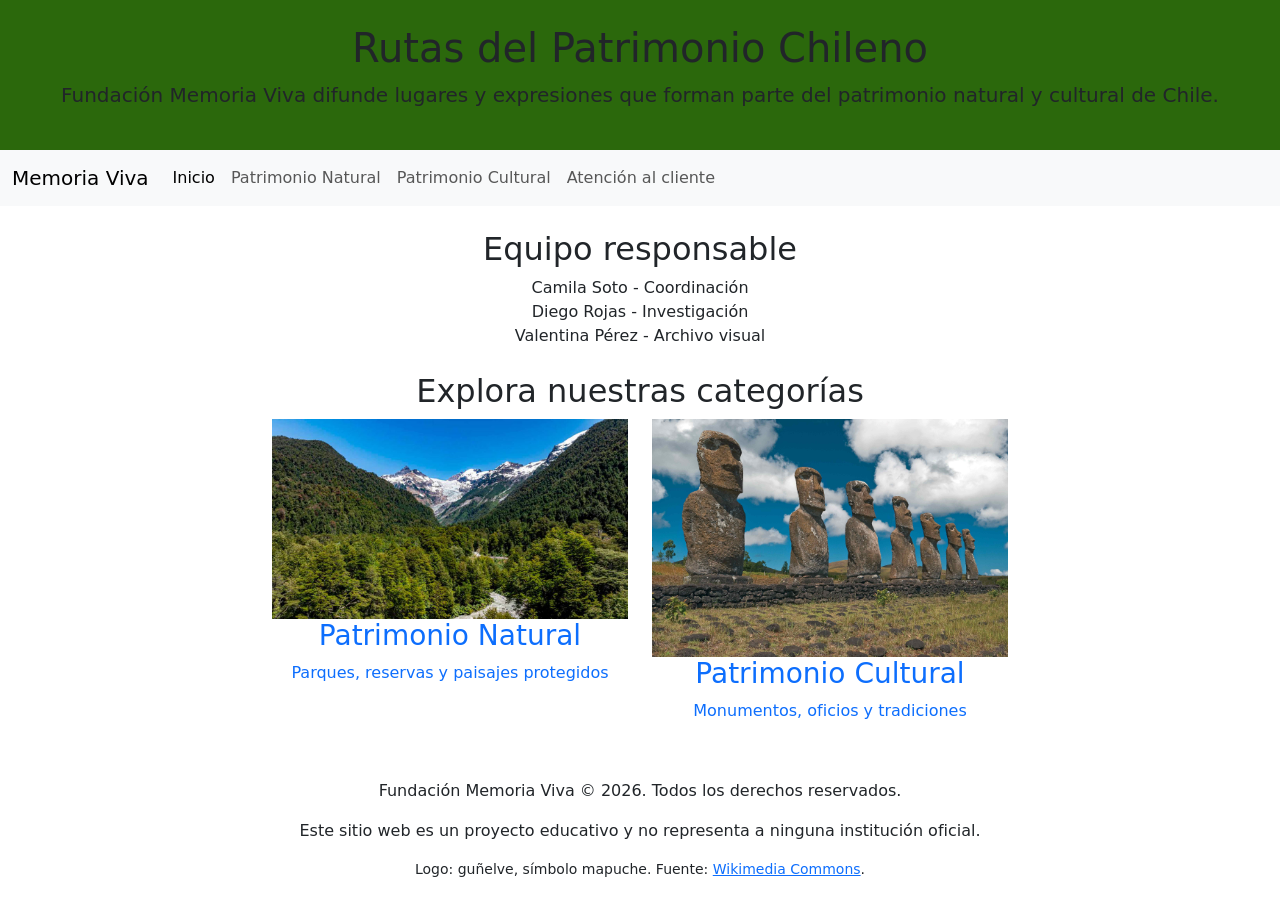
<file: index.html>
<!DOCTYPE html>
<html lang="es">

<head>
    <meta charset="UTF-8">
    <meta name="viewport" content="width=device-width, initial-scale=1.0">
    <title>Rutas del Patrimonio Chileno</title>
    <link rel="stylesheet" href="css/style.css">
    <link rel="icon" type="image/png" href="img/favicon.png">
    <link href="https://cdn.jsdelivr.net/npm/bootstrap@5.3.8/dist/css/bootstrap.min.css" rel="stylesheet" integrity="sha384-sRIl4kxILFvY47J16cr9ZwB07vP4J8+LH7qKQnuqkuIAvNWLzeN8tE5YBujZqJLB" crossorigin="anonymous">
</head>

<body>
    <!-- Header: Título principal y descripción de la fundación -->
    <header class="text-center py-4">
        <h1>Rutas del Patrimonio Chileno</h1>
        <p class="lead">Fundación Memoria Viva difunde lugares y expresiones que forman parte del patrimonio natural y cultural de Chile.</p>
    </header>

    <!-- Nav: etiqueta que muestra el menú de navegación -->
    <nav class="navbar navbar-expand-lg bg-body-tertiary">
        <div class="container-fluid">
            <a class="navbar-brand" href="index.html">Memoria Viva</a>
            <div class="collapse navbar-collapse show">
                <ul class="navbar-nav me-auto mb-2 mb-lg-0">
                    <li class="nav-item"><a class="nav-link active" aria-current="page" href="index.html">Inicio</a></li>
                    <li class="nav-item"><a class="nav-link" href="natural.html">Patrimonio Natural</a></li>
                    <li class="nav-item"><a class="nav-link" href="cultural.html">Patrimonio Cultural</a></li>
                    <li class="nav-item"><a class="nav-link" href="contacto.html">Atención al cliente</a></li>
                </ul>
            </div>
        </div>
    </nav>

    <!-- Section: equipo responsable -->
    <section class="container text-center my-4">
        <h2>Equipo responsable</h2>
        <ul class="list-unstyled">
            <li>Camila Soto - Coordinación</li>
            <li>Diego Rojas - Investigación</li>
            <li>Valentina Pérez - Archivo visual</li>
        </ul>
    </section>

    <!-- Section: acceso a las 2 categorías de patrimonio -->
    <section class="container text-center my-4">
        <h2>Explora nuestras categorías</h2>
        <div class="row justify-content-center">
            <div class="col-6 col-md-4">
                <a href="natural.html" class="text-decoration-none">
                    <img src="img/patrimonio-natural-thumb.jpg" class="img-fluid" alt="Miniatura Patrimonio Natural">
                    <h3>Patrimonio Natural</h3>
                    <p>Parques, reservas y paisajes protegidos</p>
                </a>
            </div>
            <div class="col-6 col-md-4">
                <a href="cultural.html" class="text-decoration-none">
                    <img src="img/patrimonio-cultural-thumb.jpg" class="img-fluid" alt="Miniatura Patrimonio Cultural">
                    <h3>Patrimonio Cultural</h3>
                    <p>Monumentos, oficios y tradiciones</p>
                </a>
            </div>
        </div>
    </section>

    <!-- Footer: etiqueta que muestra el pie de página -->
    <footer class="text-center py-3">
        <p>Fundación Memoria Viva &copy; 2026. Todos los derechos reservados.</p>
        <p>Este sitio web es un proyecto educativo y no representa a ninguna institución oficial.</p>
        <p class="small">Logo: guñelve, símbolo mapuche. Fuente: <a href="https://es.wikipedia.org/wiki/Archivo:Guñelve.svg">Wikimedia Commons</a>.</p>
    </footer>

    <script src="https://cdn.jsdelivr.net/npm/bootstrap@5.3.8/dist/js/bootstrap.bundle.min.js" integrity="sha384-FKyoEForCGlyvwx9Hj09JcYn3nv7wiPVlz7YYwJrWVcXK/BmnVDxM+D2scQbITxI" crossorigin="anonymous"></script>
</body>
</html>
</file>
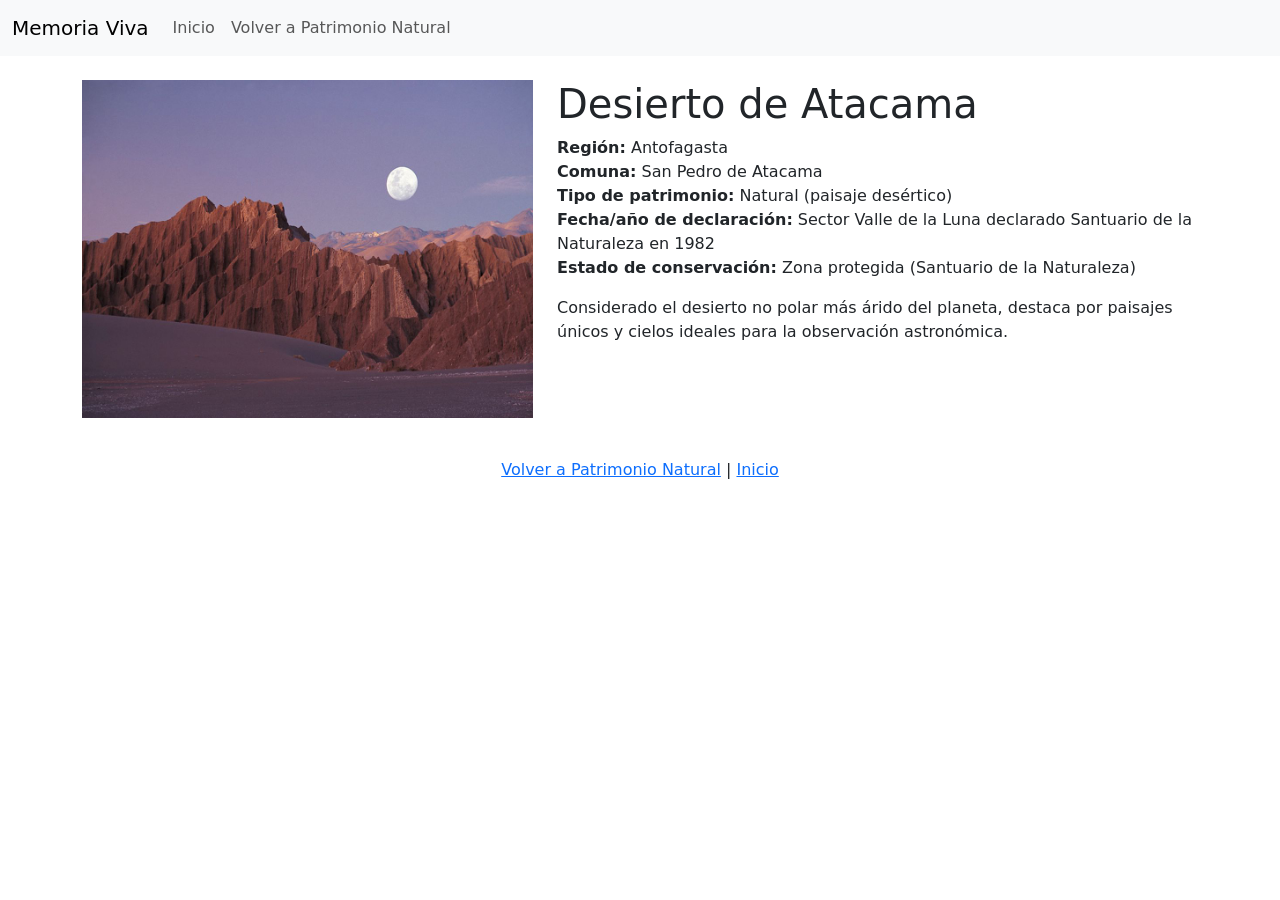
<file: atacama.html>
<!DOCTYPE html>
<html lang="es">

<head>
    <meta charset="UTF-8">
    <meta name="viewport" content="width=device-width, initial-scale=1.0">
    <title>Desierto de Atacama - Ficha de patrimonio</title>
    <link rel="icon" type="image/svg+xml" href="img/favicon.png">
    <link href="https://cdn.jsdelivr.net/npm/bootstrap@5.3.8/dist/css/bootstrap.min.css" rel="stylesheet" integrity="sha384-sRIl4kxILFvY47J16cr9ZwB07vP4J8+LH7qKQnuqkuIAvNWLzeN8tE5YBujZqJLB" crossorigin="anonymous">
</head>

<body>
    <nav class="navbar navbar-expand-lg bg-body-tertiary">
        <div class="container-fluid">
            <a class="navbar-brand" href="index.html">Memoria Viva</a>
            <div class="collapse navbar-collapse show">
                <ul class="navbar-nav me-auto mb-2 mb-lg-0">
                    <li class="nav-item"><a class="nav-link" href="index.html">Inicio</a></li>
                    <li class="nav-item"><a class="nav-link" href="natural.html">Volver a Patrimonio Natural</a></li>
                </ul>
            </div>
        </div>
    </nav>

    <section class="container my-4">
        <article class="row">
            <div class="col-md-5">
                <img src="img/atacama.jpg" class="img-fluid" alt="Desierto de Atacama">
            </div>
            <div class="col-md-7">
                <h1>Desierto de Atacama</h1>
                <ul class="list-unstyled">
                    <li><strong>Región:</strong> Antofagasta</li>
                    <li><strong>Comuna:</strong> San Pedro de Atacama</li>
                    <li><strong>Tipo de patrimonio:</strong> Natural (paisaje desértico)</li>
                    <li><strong>Fecha/año de declaración:</strong> Sector Valle de la Luna declarado Santuario de la Naturaleza en 1982</li>
                    <li><strong>Estado de conservación:</strong> Zona protegida (Santuario de la Naturaleza)</li>
                </ul>
                <p>Considerado el desierto no polar más árido del planeta, destaca por paisajes únicos y cielos ideales para la observación astronómica.</p>
            </div>
        </article>
    </section>

    <footer class="text-center py-3">
        <p><a href="natural.html">Volver a Patrimonio Natural</a> | <a href="index.html">Inicio</a></p>
    </footer>

    <script src="https://cdn.jsdelivr.net/npm/bootstrap@5.3.8/dist/js/bootstrap.bundle.min.js" integrity="sha384-FKyoEForCGlyvwx9Hj09JcYn3nv7wiPVlz7YYwJrWVcXK/BmnVDxM+D2scQbITxI" crossorigin="anonymous"></script>
</body>
</html>
</file>
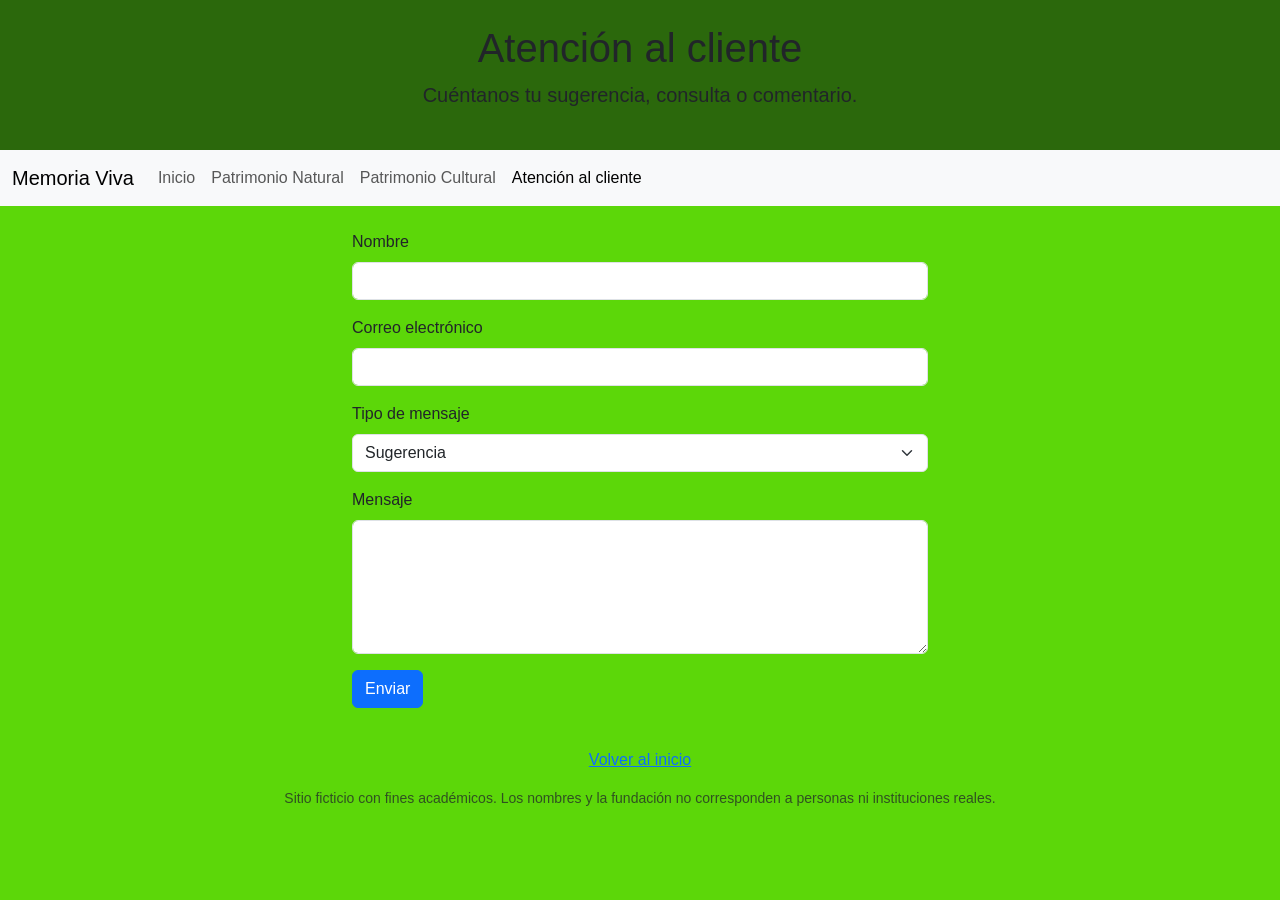
<file: contacto.html>
<!DOCTYPE html>
<html lang="es">

<head>
    <meta charset="UTF-8">
    <meta name="viewport" content="width=device-width, initial-scale=1.0">
    <title>Atención al cliente - Rutas del Patrimonio Chileno</title>
    <link rel="icon" type="image/png" href="img/favicon.png">
    <link href="https://cdn.jsdelivr.net/npm/bootstrap@5.3.8/dist/css/bootstrap.min.css" rel="stylesheet" integrity="sha384-sRIl4kxILFvY47J16cr9ZwB07vP4J8+LH7qKQnuqkuIAvNWLzeN8tE5YBujZqJLB" crossorigin="anonymous">
    <link rel="stylesheet" href="css/style.css">
</head>

<body>
    <header class="text-center py-4">
        <h1>Atención al cliente</h1>
        <p class="lead">Cuéntanos tu sugerencia, consulta o comentario.</p>
    </header>

    <nav class="navbar navbar-expand-lg bg-body-tertiary">
        <div class="container-fluid">
            <a class="navbar-brand" href="index.html">Memoria Viva</a>
            <div class="collapse navbar-collapse show">
                <ul class="navbar-nav me-auto mb-2 mb-lg-0">
                    <li class="nav-item"><a class="nav-link" href="index.html">Inicio</a></li>
                    <li class="nav-item"><a class="nav-link" href="natural.html">Patrimonio Natural</a></li>
                    <li class="nav-item"><a class="nav-link" href="cultural.html">Patrimonio Cultural</a></li>
                    <li class="nav-item"><a class="nav-link active" aria-current="page" href="contacto.html">Atención al cliente</a></li>
                </ul>
            </div>
        </div>
    </nav>

    <!-- Sección: formulario. Al enviarlo, se guarda en localStorage y lleva a gracias.html -->
    <section class="container my-4" style="max-width: 600px;">
        <form id="formulario" action="gracias.html" method="get">
            <div class="mb-3">
                <label for="nombre" class="form-label">Nombre</label>
                <input type="text" class="form-control" id="nombre" name="nombre" required>
            </div>

            <div class="mb-3">
                <label for="correo" class="form-label">Correo electrónico</label>
                <input type="email" class="form-control" id="correo" name="correo" required
                pattern="[^@\s]+@[^@\s]+\.[A-Za-z]{2,}"
                title="Ingresa un correo completo, por ejemplo: nombre@gmail.com">
            </div>

            <div class="mb-3">
                <label for="tipo" class="form-label">Tipo de mensaje</label>
                <select class="form-select" id="tipo" name="tipo">
                    <option value="sugerencia">Sugerencia</option>
                    <option value="consulta">Consulta</option>
                    <option value="reclamo">Reclamo</option>
                    <option value="felicitacion">Felicitación</option>
                </select>
            </div>

            <div class="mb-3">
                <label for="mensaje" class="form-label">Mensaje</label>
                <textarea class="form-control" id="mensaje" name="mensaje" rows="5" required></textarea>
            </div>

            <button type="submit" class="btn btn-primary">Enviar</button>
        </form>
    </section>

    <footer class="text-center py-3">
        <p><a href="index.html">Volver al inicio</a></p>
        <p class="text-muted small">Sitio ficticio con fines académicos. Los nombres y la fundación no corresponden a personas ni instituciones reales.</p>
    </footer>

    <script src="https://cdn.jsdelivr.net/npm/bootstrap@5.3.8/dist/js/bootstrap.bundle.min.js" integrity="sha384-FKyoEForCGlyvwx9Hj09JcYn3nv7wiPVlz7YYwJrWVcXK/BmnVDxM+D2scQbITxI" crossorigin="anonymous"></script>
    <script src="js/datos.js"></script>
    <script src="js/negocio.js"></script>
    <script src="js/vista.js"></script>
    <script src="js/contacto.js"></script>
    </body>
    </html>
</file>
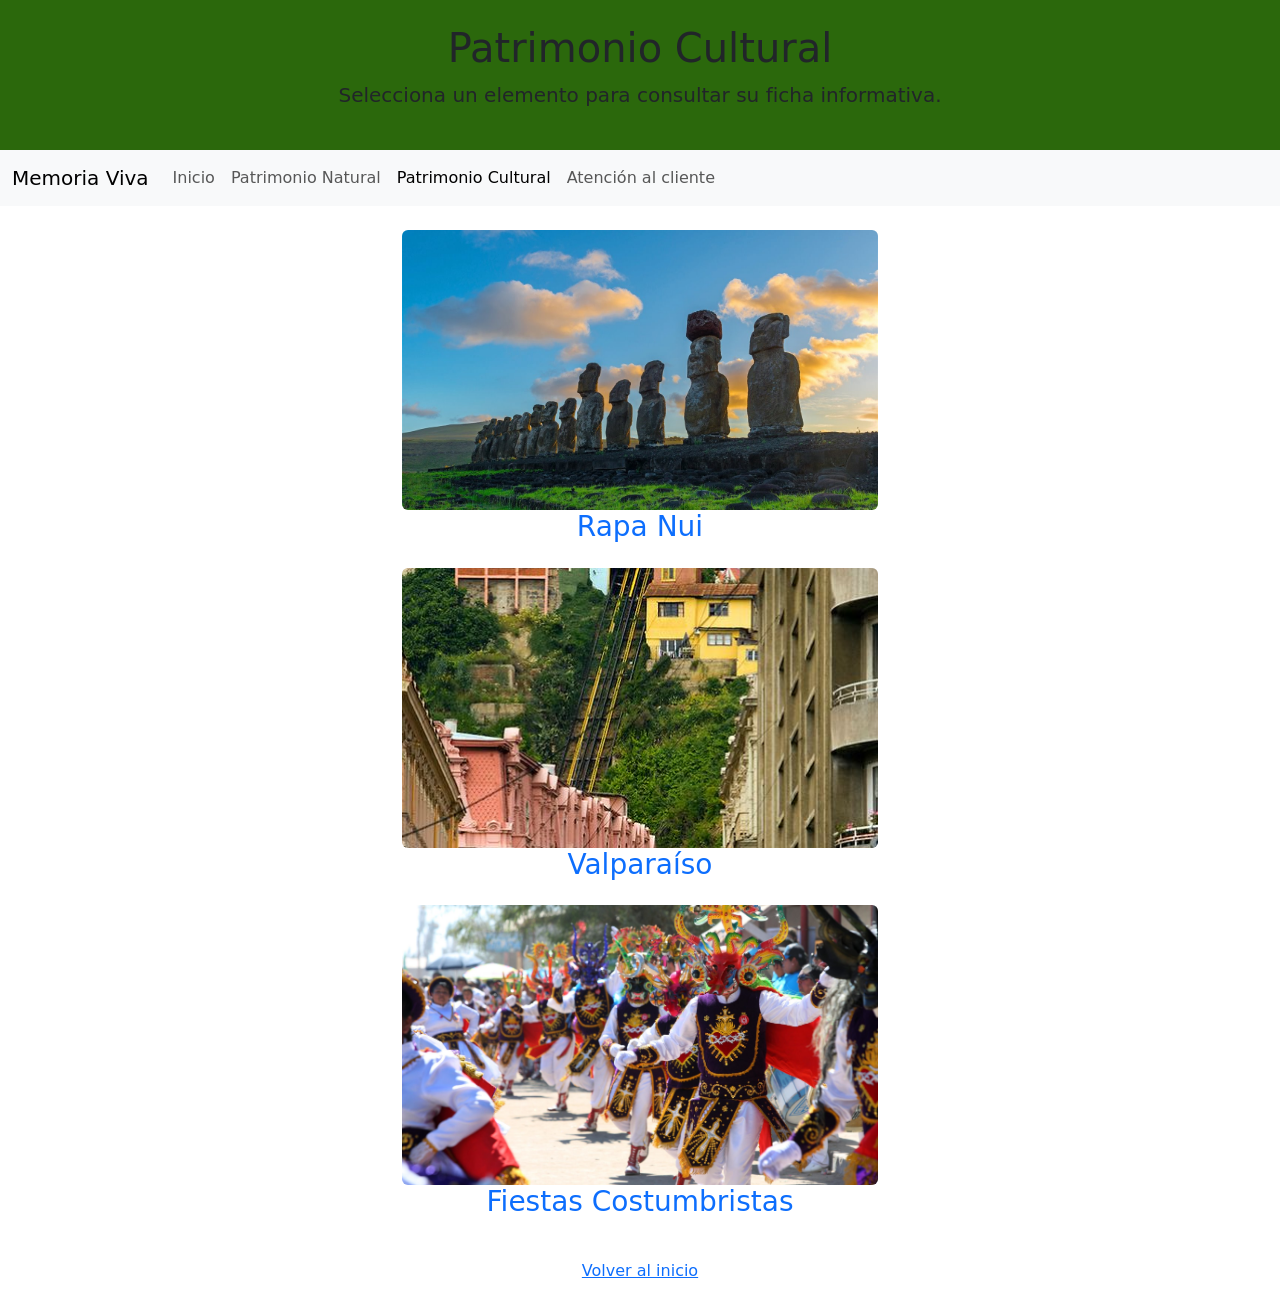
<file: cultural.html>
<!DOCTYPE html>
<html lang="es">

<head>
    <meta charset="UTF-8">
    <meta name="viewport" content="width=device-width, initial-scale=1.0">
    <title>Patrimonio Cultural - Rutas del Patrimonio Chileno</title>
    <link rel="stylesheet" href="css/style.css">
    <link rel="icon" type="image/svg+xml" href="img/favicon.png">
    <link href="https://cdn.jsdelivr.net/npm/bootstrap@5.3.8/dist/css/bootstrap.min.css" rel="stylesheet" integrity="sha384-sRIl4kxILFvY47J16cr9ZwB07vP4J8+LH7qKQnuqkuIAvNWLzeN8tE5YBujZqJLB" crossorigin="anonymous">
</head>

<body>
    <header class="text-center py-4">
        <h1>Patrimonio Cultural</h1>
        <p class="lead">Selecciona un elemento para consultar su ficha informativa.</p>
    </header>

    <nav class="navbar navbar-expand-lg bg-body-tertiary">
        <div class="container-fluid">
            <a class="navbar-brand" href="index.html">Memoria Viva</a>
            <div class="collapse navbar-collapse show">
                <ul class="navbar-nav me-auto mb-2 mb-lg-0">
                    <li class="nav-item"><a class="nav-link" href="index.html">Inicio</a></li>
                    <li class="nav-item"><a class="nav-link" href="natural.html">Patrimonio Natural</a></li>
                    <li class="nav-item"><a class="nav-link active" aria-current="page" href="cultural.html">Patrimonio Cultural</a></li>
                    <li class="nav-item"><a class="nav-link" href="contacto.html">Atención al cliente</a></li>
                </ul>
            </div>
        </div>
    </nav>

    <section class="container my-4" style="max-width: 500px;">
        <article class="text-center mb-4">
            <a href="rapa-nui.html" class="text-decoration-none">
                <img src="img/rapa-nui.jpg" class="patrimonio-img" alt="Rapa Nui">
                <h3>Rapa Nui</h3>
            </a>
        </article>
        <article class="text-center mb-4">
            <a href="valparaiso.html" class="text-decoration-none">
                <img src="img/valparaiso.jpg" class="patrimonio-img" alt="Valparaíso">
                <h3>Valparaíso</h3>
            </a>
        </article>
        <article class="text-center mb-4">
            <a href="fiestas-costumbristas.html" class="text-decoration-none">
                <img src="img/fiestas-costumbristas.jpg" class="patrimonio-img" alt="Fiestas Costumbristas">
                <h3>Fiestas Costumbristas</h3>
            </a>
        </article>
    </section>

    <style>
        .patrimonio-img {
            width: 100%;
            height: 280px;
            object-fit: cover;
            border-radius: 6px;
        }
    </style>

    <footer class="text-center py-3">
        <p><a href="index.html">Volver al inicio</a></p>
    </footer>

    <script src="https://cdn.jsdelivr.net/npm/bootstrap@5.3.8/dist/js/bootstrap.bundle.min.js" integrity="sha384-FKyoEForCGlyvwx9Hj09JcYn3nv7wiPVlz7YYwJrWVcXK/BmnVDxM+D2scQbITxI" crossorigin="anonymous"></script>
</body>
</html>
</file>
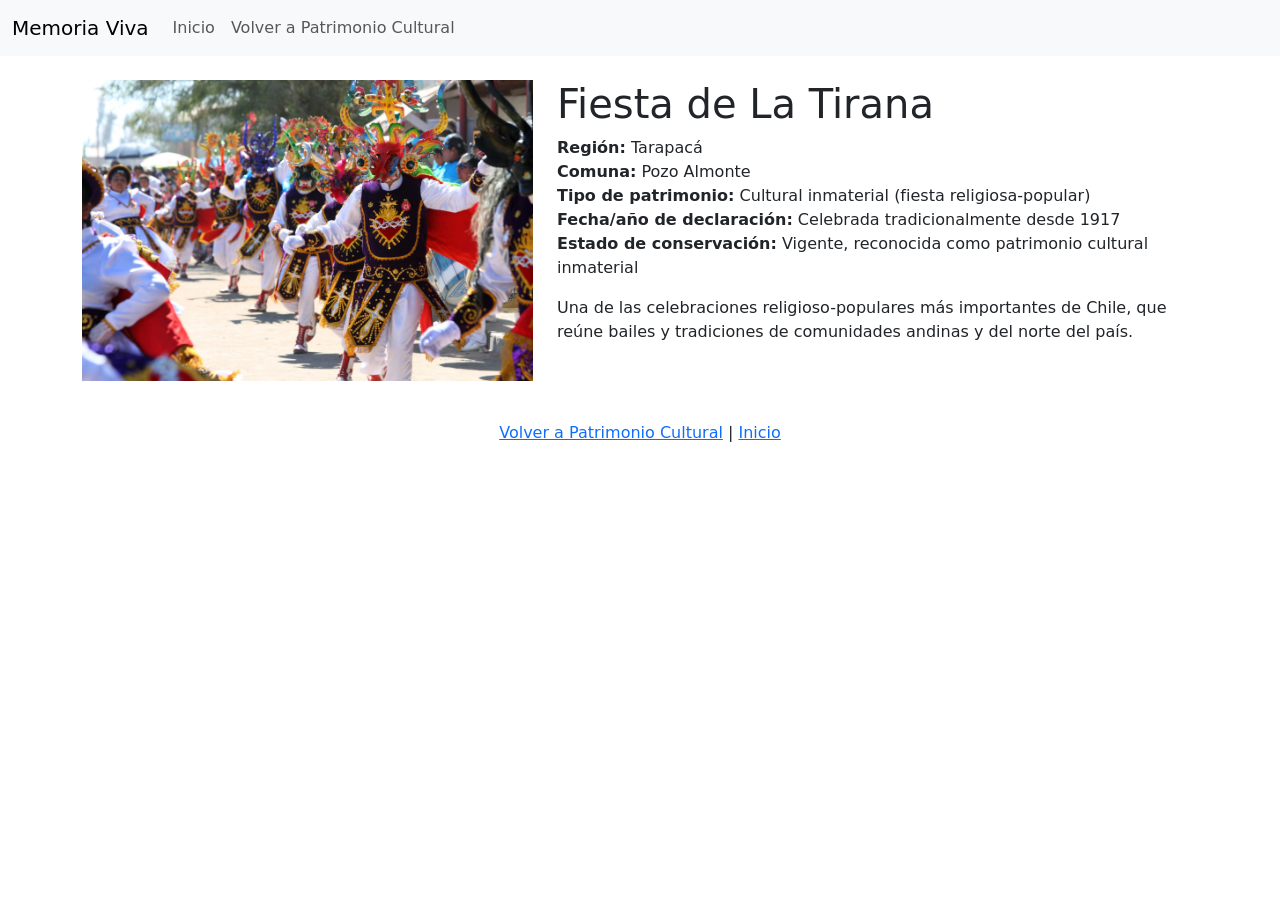
<file: fiestas-costumbristas.html>
<!DOCTYPE html>
<html lang="es">

<head>
    <meta charset="UTF-8">
    <meta name="viewport" content="width=device-width, initial-scale=1.0">
    <title>Fiestas Costumbristas - Ficha de patrimonio</title>
    <link rel="icon" type="image/svg+xml" href="img/favicon.png">
    <link href="https://cdn.jsdelivr.net/npm/bootstrap@5.3.8/dist/css/bootstrap.min.css" rel="stylesheet" integrity="sha384-sRIl4kxILFvY47J16cr9ZwB07vP4J8+LH7qKQnuqkuIAvNWLzeN8tE5YBujZqJLB" crossorigin="anonymous">
</head>

<body>
    <nav class="navbar navbar-expand-lg bg-body-tertiary">
        <div class="container-fluid">
            <a class="navbar-brand" href="index.html">Memoria Viva</a>
            <div class="collapse navbar-collapse show">
                <ul class="navbar-nav me-auto mb-2 mb-lg-0">
                    <li class="nav-item"><a class="nav-link" href="index.html">Inicio</a></li>
                    <li class="nav-item"><a class="nav-link" href="cultural.html">Volver a Patrimonio Cultural</a></li>
                </ul>
            </div>
        </div>
    </nav>

    <section class="container my-4">
        <article class="row">
            <div class="col-md-5">
                <img src="img/fiestas-costumbristas.jpg" class="img-fluid" alt="Fiesta de La Tirana">
            </div>
            <div class="col-md-7">
                <h1>Fiesta de La Tirana</h1>
                <ul class="list-unstyled">
                    <li><strong>Región:</strong> Tarapacá</li>
                    <li><strong>Comuna:</strong> Pozo Almonte</li>
                    <li><strong>Tipo de patrimonio:</strong> Cultural inmaterial (fiesta religiosa-popular)</li>
                    <li><strong>Fecha/año de declaración:</strong> Celebrada tradicionalmente desde 1917</li>
                    <li><strong>Estado de conservación:</strong> Vigente, reconocida como patrimonio cultural inmaterial</li>
                </ul>
                <p>Una de las celebraciones religioso-populares más importantes de Chile, que reúne bailes y tradiciones de comunidades andinas y del norte del país.</p>
            </div>
        </article>
    </section>

    <footer class="text-center py-3">
        <p><a href="cultural.html">Volver a Patrimonio Cultural</a> | <a href="index.html">Inicio</a></p>
    </footer>

    <script src="https://cdn.jsdelivr.net/npm/bootstrap@5.3.8/dist/js/bootstrap.bundle.min.js" integrity="sha384-FKyoEForCGlyvwx9Hj09JcYn3nv7wiPVlz7YYwJrWVcXK/BmnVDxM+D2scQbITxI" crossorigin="anonymous"></script>
</body>
</html>
</file>
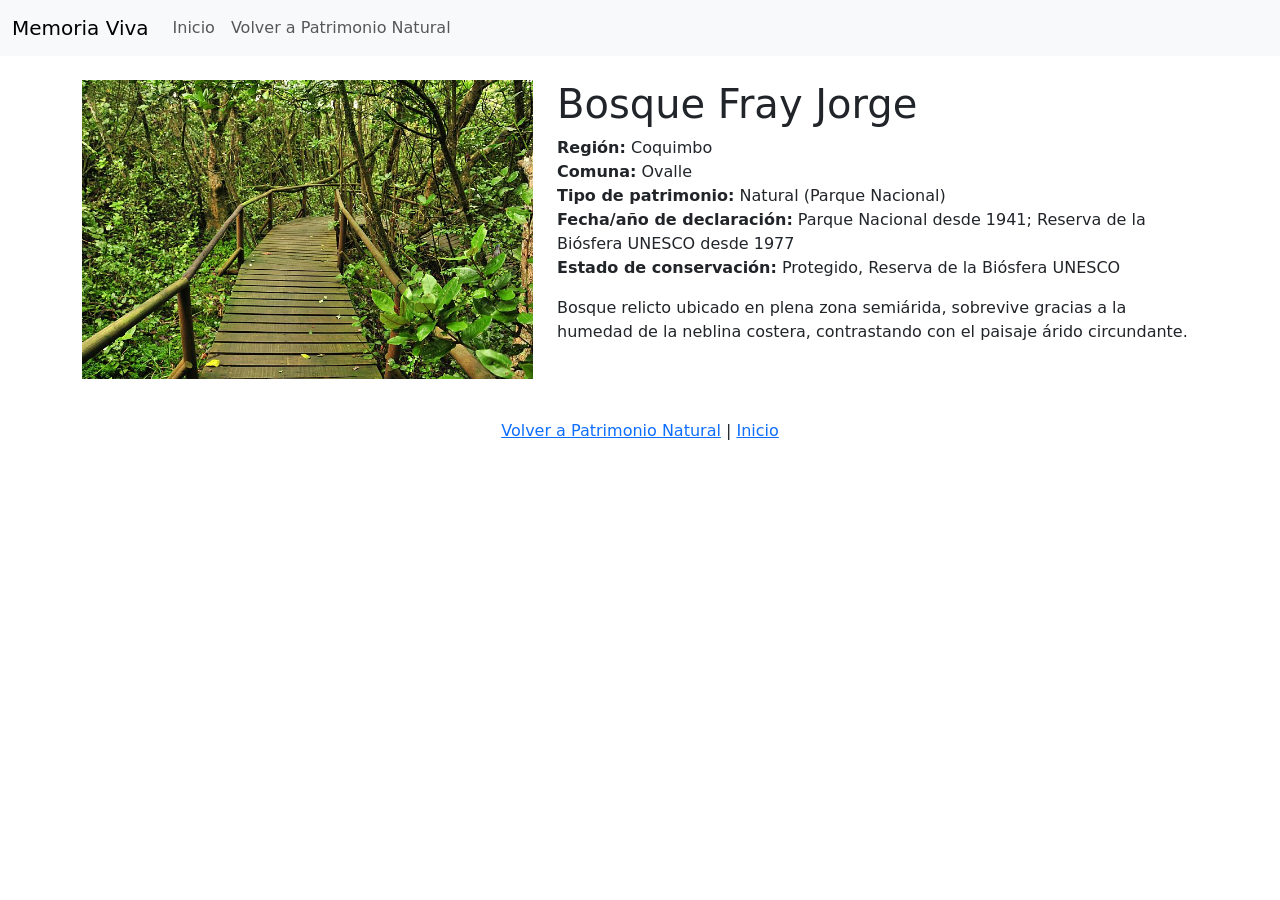
<file: fray-jorge.html>
<!DOCTYPE html>
<html lang="es">

<head>
    <meta charset="UTF-8">
    <meta name="viewport" content="width=device-width, initial-scale=1.0">
    <title>Bosque Fray Jorge - Ficha de patrimonio</title>
    <link rel="icon" type="image/svg+xml" href="img/favicon.png">
    <link href="https://cdn.jsdelivr.net/npm/bootstrap@5.3.8/dist/css/bootstrap.min.css" rel="stylesheet" integrity="sha384-sRIl4kxILFvY47J16cr9ZwB07vP4J8+LH7qKQnuqkuIAvNWLzeN8tE5YBujZqJLB" crossorigin="anonymous">
</head>

<body>
    <nav class="navbar navbar-expand-lg bg-body-tertiary">
        <div class="container-fluid">
            <a class="navbar-brand" href="index.html">Memoria Viva</a>
            <div class="collapse navbar-collapse show">
                <ul class="navbar-nav me-auto mb-2 mb-lg-0">
                    <li class="nav-item"><a class="nav-link" href="index.html">Inicio</a></li>
                    <li class="nav-item"><a class="nav-link" href="natural.html">Volver a Patrimonio Natural</a></li>
                </ul>
            </div>
        </div>
    </nav>

    <section class="container my-4">
        <article class="row">
            <div class="col-md-5">
                <img src="img/fray-jorge.jpg" class="img-fluid" alt="Parque Nacional Bosque Fray Jorge">
            </div>
            <div class="col-md-7">
                <h1>Bosque Fray Jorge</h1>
                <ul class="list-unstyled">
                    <li><strong>Región:</strong> Coquimbo</li>
                    <li><strong>Comuna:</strong> Ovalle</li>
                    <li><strong>Tipo de patrimonio:</strong> Natural (Parque Nacional)</li>
                    <li><strong>Fecha/año de declaración:</strong> Parque Nacional desde 1941; Reserva de la Biósfera UNESCO desde 1977</li>
                    <li><strong>Estado de conservación:</strong> Protegido, Reserva de la Biósfera UNESCO</li>
                </ul>
                <p>Bosque relicto ubicado en plena zona semiárida, sobrevive gracias a la humedad de la neblina costera, contrastando con el paisaje árido circundante.</p>
            </div>
        </article>
    </section>

    <footer class="text-center py-3">
        <p><a href="natural.html">Volver a Patrimonio Natural</a> | <a href="index.html">Inicio</a></p>
    </footer>

    <script src="https://cdn.jsdelivr.net/npm/bootstrap@5.3.8/dist/js/bootstrap.bundle.min.js" integrity="sha384-FKyoEForCGlyvwx9Hj09JcYn3nv7wiPVlz7YYwJrWVcXK/BmnVDxM+D2scQbITxI" crossorigin="anonymous"></script>
</body>
</html>
</file>
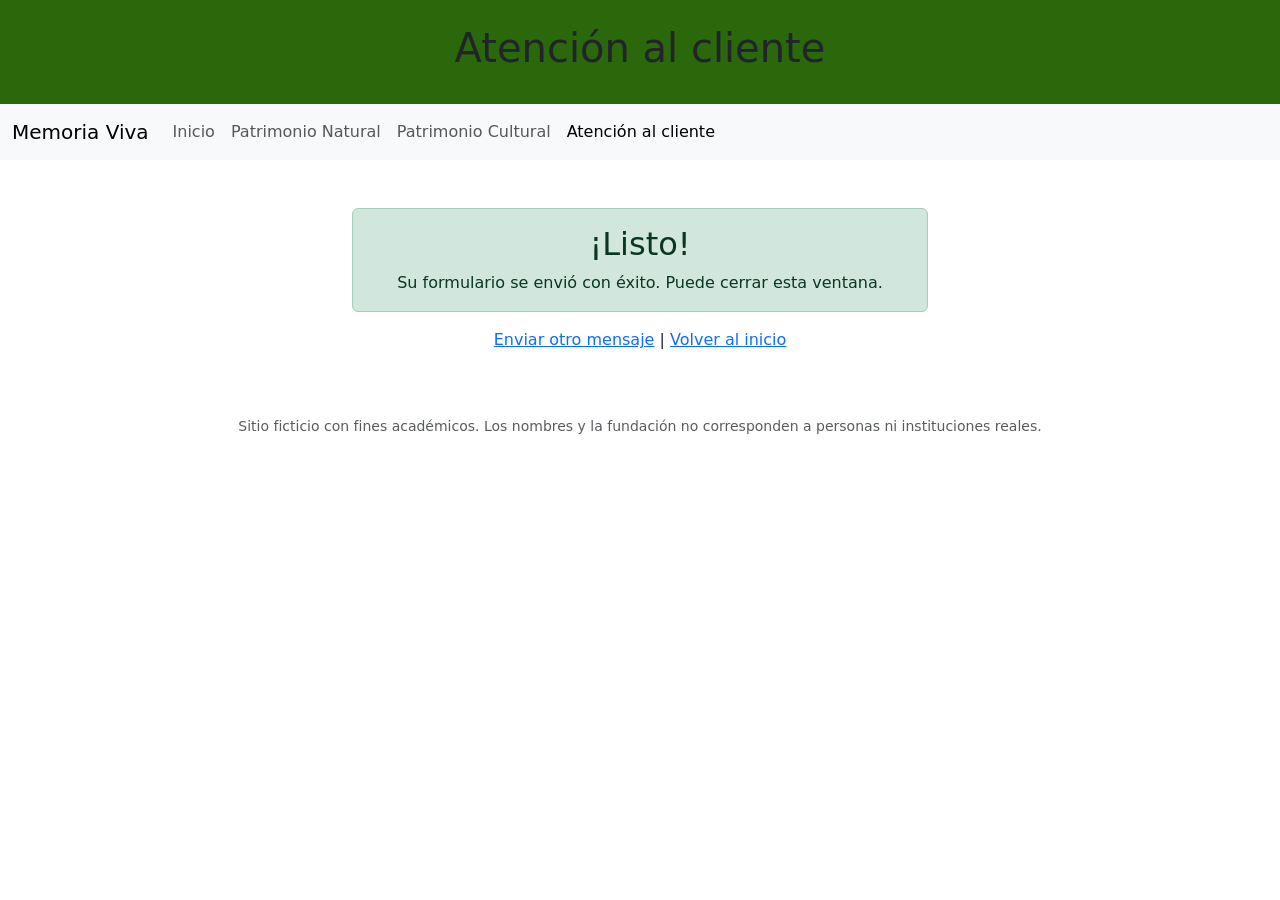
<file: gracias.html>
<!DOCTYPE html>
<html lang="es">

<head>
    <meta charset="UTF-8">
    <meta name="viewport" content="width=device-width, initial-scale=1.0">
    <title>Formulario enviado - Rutas del Patrimonio Chileno</title>
     <link rel="stylesheet" href="css/style.css">
     <link rel="icon" type="image/svg+xml" href="img/favicon.png">
    <link href="https://cdn.jsdelivr.net/npm/bootstrap@5.3.8/dist/css/bootstrap.min.css" rel="stylesheet" integrity="sha384-sRIl4kxILFvY47J16cr9ZwB07vP4J8+LH7qKQnuqkuIAvNWLzeN8tE5YBujZqJLB" crossorigin="anonymous">
</head>

<body>
    <header class="text-center py-4">
        <h1>Atención al cliente</h1>
    </header>

    <nav class="navbar navbar-expand-lg bg-body-tertiary">
        <div class="container-fluid">
            <a class="navbar-brand" href="index.html">Memoria Viva</a>
            <div class="collapse navbar-collapse show">
                <ul class="navbar-nav me-auto mb-2 mb-lg-0">
                    <li class="nav-item"><a class="nav-link" href="index.html">Inicio</a></li>
                    <li class="nav-item"><a class="nav-link" href="natural.html">Patrimonio Natural</a></li>
                    <li class="nav-item"><a class="nav-link" href="cultural.html">Patrimonio Cultural</a></li>
                    <li class="nav-item"><a class="nav-link active" aria-current="page" href="contacto.html">Atención al cliente</a></li>
                </ul>
            </div>
        </div>
    </nav>

    <section class="container my-5 text-center" style="max-width: 600px;">
        <div class="alert alert-success" role="alert">
            <h2 class="alert-heading">¡Listo!</h2>
            <p class="mb-0">Su formulario se envió con éxito. Puede cerrar esta ventana.</p>
        </div>
        <p><a href="contacto.html">Enviar otro mensaje</a> | <a href="index.html">Volver al inicio</a></p>
    </section>

    <footer class="text-center py-3">
        <p class="text-muted small">Sitio ficticio con fines académicos. Los nombres y la fundación no corresponden a personas ni instituciones reales.</p>
    </footer>

    <script src="https://cdn.jsdelivr.net/npm/bootstrap@5.3.8/dist/js/bootstrap.bundle.min.js" integrity="sha384-FKyoEForCGlyvwx9Hj09JcYn3nv7wiPVlz7YYwJrWVcXK/BmnVDxM+D2scQbITxI" crossorigin="anonymous"></script>
</body>
</html>
</file>
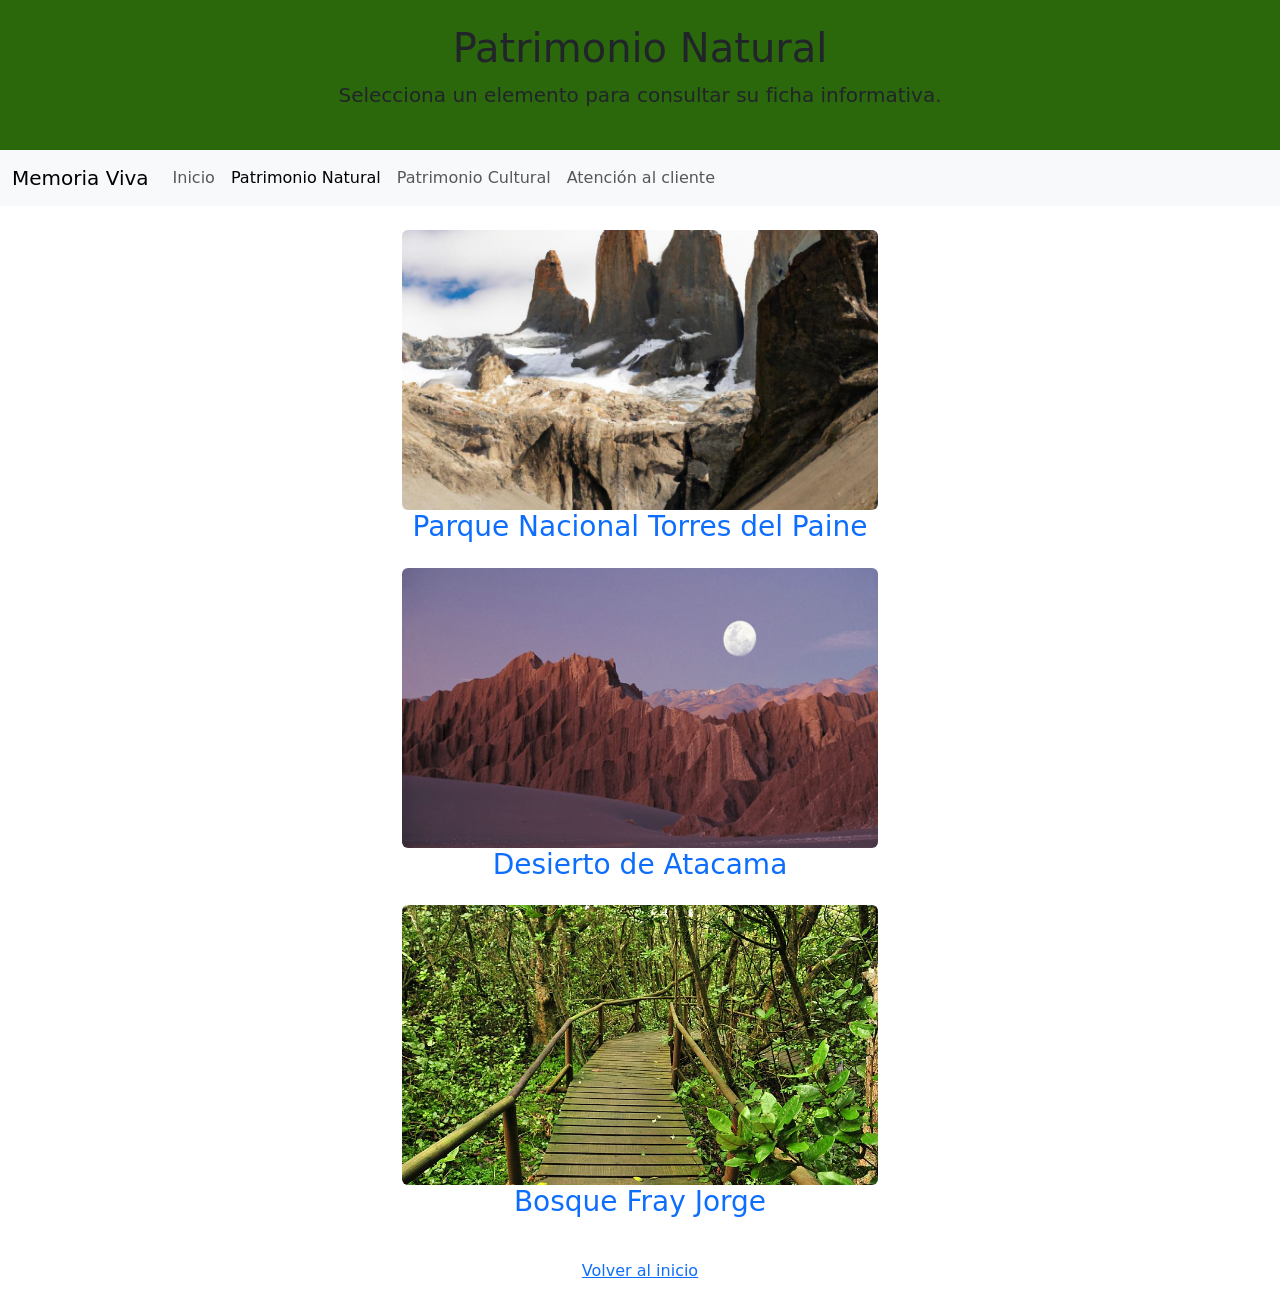
<file: natural.html>
<!DOCTYPE html>
<html lang="es">

<head>
    <meta charset="UTF-8">
    <meta name="viewport" content="width=device-width, initial-scale=1.0">
    <title>Patrimonio Natural - Rutas del Patrimonio Chileno</title>
    <link rel="stylesheet" href="css/style.css">
    <link rel="icon" type="image/svg+xml" href="img/favicon.png">
    <link href="https://cdn.jsdelivr.net/npm/bootstrap@5.3.8/dist/css/bootstrap.min.css" rel="stylesheet" integrity="sha384-sRIl4kxILFvY47J16cr9ZwB07vP4J8+LH7qKQnuqkuIAvNWLzeN8tE5YBujZqJLB" crossorigin="anonymous">
</head>

<body>
    <header class="text-center py-4">
        <h1>Patrimonio Natural</h1>
        <p class="lead">Selecciona un elemento para consultar su ficha informativa.</p>
    </header>

    <nav class="navbar navbar-expand-lg bg-body-tertiary">
        <div class="container-fluid">
            <a class="navbar-brand" href="index.html">Memoria Viva</a>
            <div class="collapse navbar-collapse show">
                <ul class="navbar-nav me-auto mb-2 mb-lg-0">
                    <li class="nav-item"><a class="nav-link" href="index.html">Inicio</a></li>
                    <li class="nav-item"><a class="nav-link active" aria-current="page" href="natural.html">Patrimonio Natural</a></li>
                    <li class="nav-item"><a class="nav-link" href="cultural.html">Patrimonio Cultural</a></li>
                    <li class="nav-item"><a class="nav-link" href="contacto.html">Atención al cliente</a></li>
                </ul>
            </div>
        </div>
    </nav>

    <section class="container my-4" style="max-width: 500px;">
        <article class="text-center mb-4">
            <a href="torres-del-paine.html" class="text-decoration-none">
                <img src="img/torres-del-paine.jpg" class="patrimonio-img" alt="Torres del Paine">
                <h3>Parque Nacional Torres del Paine</h3>
            </a>
        </article>
        <article class="text-center mb-4">
            <a href="atacama.html" class="text-decoration-none">
                <img src="img/atacama.jpg" class="patrimonio-img" alt="Desierto de Atacama">
                <h3>Desierto de Atacama</h3>
            </a>
        </article>
        <article class="text-center mb-4">
            <a href="fray-jorge.html" class="text-decoration-none">
                <img src="img/fray-jorge.jpg" class="patrimonio-img" alt="Bosque Fray Jorge">
                <h3>Bosque Fray Jorge</h3>
            </a>
        </article>
    </section>

    <style>
        .patrimonio-img {
            width: 100%;
            height: 280px;
            object-fit: cover;
            border-radius: 6px;
        }
    </style>

    <footer class="text-center py-3">
        <p><a href="index.html">Volver al inicio</a></p>
    </footer>

    <script src="https://cdn.jsdelivr.net/npm/bootstrap@5.3.8/dist/js/bootstrap.bundle.min.js" integrity="sha384-FKyoEForCGlyvwx9Hj09JcYn3nv7wiPVlz7YYwJrWVcXK/BmnVDxM+D2scQbITxI" crossorigin="anonymous"></script>
</body>
</html>
</file>
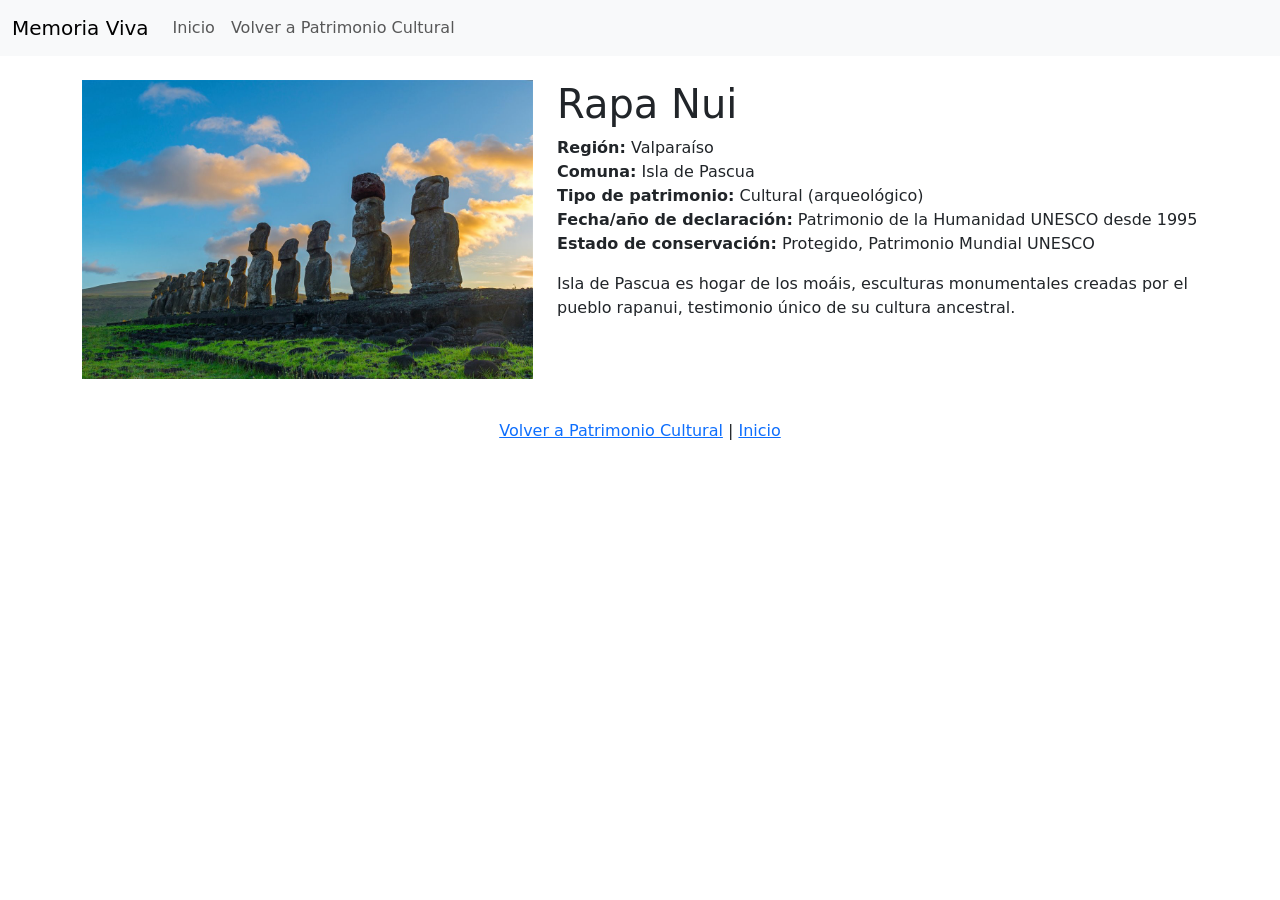
<file: rapa-nui.html>
<!DOCTYPE html>
<html lang="es">

<head>
    <meta charset="UTF-8">
    <meta name="viewport" content="width=device-width, initial-scale=1.0">
    <title>Rapa Nui - Ficha de patrimonio</title>
    <link rel="icon" type="image/svg+xml" href="img/favicon.png">
    <link href="https://cdn.jsdelivr.net/npm/bootstrap@5.3.8/dist/css/bootstrap.min.css" rel="stylesheet" integrity="sha384-sRIl4kxILFvY47J16cr9ZwB07vP4J8+LH7qKQnuqkuIAvNWLzeN8tE5YBujZqJLB" crossorigin="anonymous">
</head>

<body>
    <nav class="navbar navbar-expand-lg bg-body-tertiary">
        <div class="container-fluid">
            <a class="navbar-brand" href="index.html">Memoria Viva</a>
            <div class="collapse navbar-collapse show">
                <ul class="navbar-nav me-auto mb-2 mb-lg-0">
                    <li class="nav-item"><a class="nav-link" href="index.html">Inicio</a></li>
                    <li class="nav-item"><a class="nav-link" href="cultural.html">Volver a Patrimonio Cultural</a></li>
                </ul>
            </div>
        </div>
    </nav>

    <section class="container my-4">
        <article class="row">
            <div class="col-md-5">
                <img src="img/rapa-nui.jpg" class="img-fluid" alt="Moáis de Rapa Nui, Isla de Pascua">
            </div>
            <div class="col-md-7">
                <h1>Rapa Nui</h1>
                <ul class="list-unstyled">
                    <li><strong>Región:</strong> Valparaíso</li>
                    <li><strong>Comuna:</strong> Isla de Pascua</li>
                    <li><strong>Tipo de patrimonio:</strong> Cultural (arqueológico)</li>
                    <li><strong>Fecha/año de declaración:</strong> Patrimonio de la Humanidad UNESCO desde 1995</li>
                    <li><strong>Estado de conservación:</strong> Protegido, Patrimonio Mundial UNESCO</li>
                </ul>
                <p>Isla de Pascua es hogar de los moáis, esculturas monumentales creadas por el pueblo rapanui, testimonio único de su cultura ancestral.</p>
            </div>
        </article>
    </section>

    <footer class="text-center py-3">
        <p><a href="cultural.html">Volver a Patrimonio Cultural</a> | <a href="index.html">Inicio</a></p>
    </footer>

    <script src="https://cdn.jsdelivr.net/npm/bootstrap@5.3.8/dist/js/bootstrap.bundle.min.js" integrity="sha384-FKyoEForCGlyvwx9Hj09JcYn3nv7wiPVlz7YYwJrWVcXK/BmnVDxM+D2scQbITxI" crossorigin="anonymous"></script>
</body>
</html>
</file>
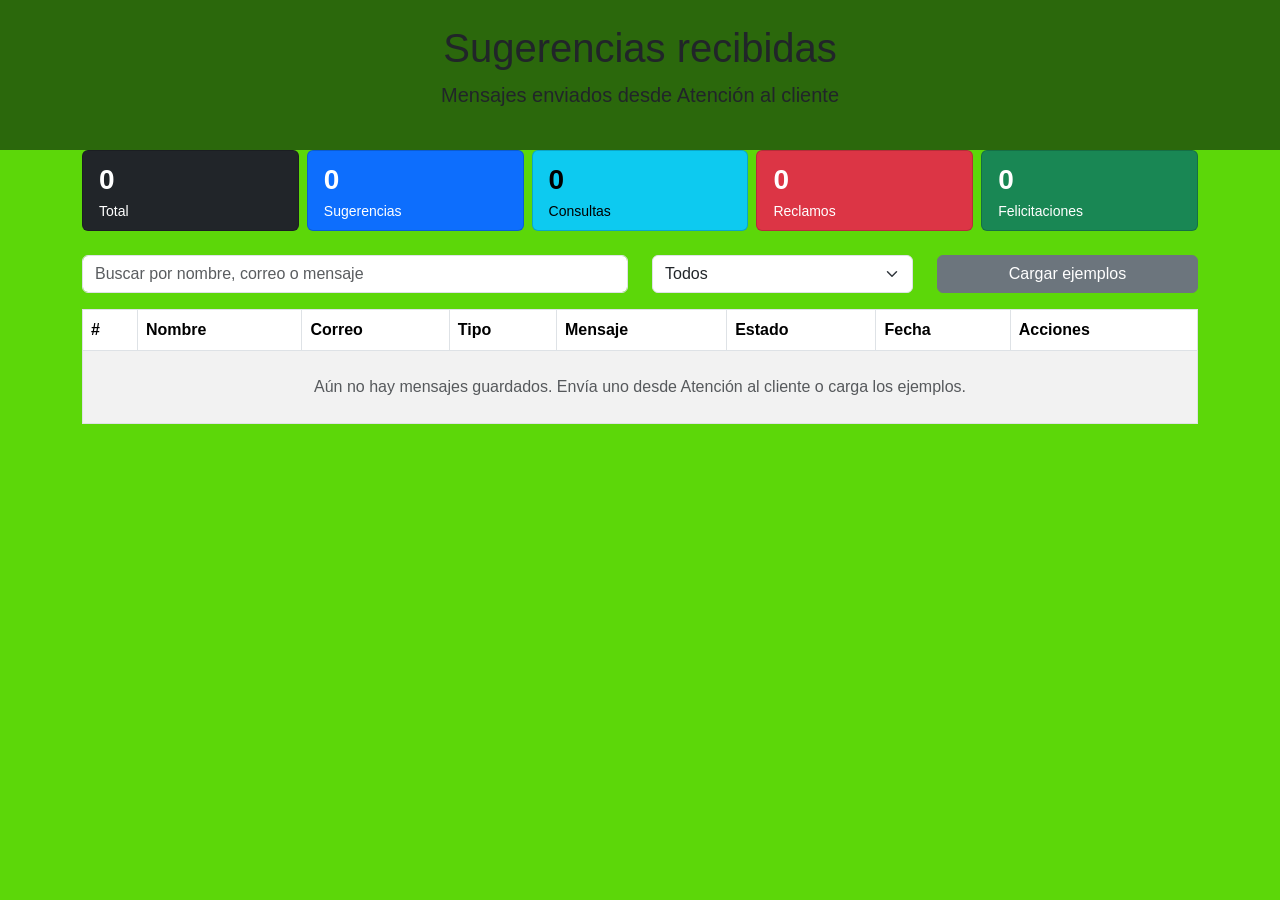
<file: sugerencias.html>
<!DOCTYPE html>
<html lang="es">
<head>
    <meta charset="UTF-8">
    <meta name="viewport" content="width=device-width, initial-scale=1.0">
    <title>Sugerencias recibidas</title>

    <link rel="icon" type="image/png" href="img/favicon.png">

    <link href="https://cdn.jsdelivr.net/npm/bootstrap@5.3.8/dist/css/bootstrap.min.css" rel="stylesheet">

    <link rel="stylesheet" href="css/style.css">
</head>

<body>

<header class="text-center py-4">
    <h1>Sugerencias recibidas</h1>
    <p class="lead">Mensajes enviados desde Atención al cliente</p>
</header>

<section class="container">

    <div id="resumen" class="row g-2 mb-4"></div>

    <div class="row mb-3">
        <div class="col-md-6">
            <input
                type="text"
                id="buscador"
                class="form-control"
                placeholder="Buscar por nombre, correo o mensaje">
        </div>

        <div class="col-md-3">
            <select id="filtroTipo" class="form-select">
                <option value="todos">Todos</option>
                <option value="sugerencia">Sugerencias</option>
                <option value="consulta">Consultas</option>
                <option value="reclamo">Reclamos</option>
                <option value="felicitacion">Felicitaciones</option>
            </select>
        </div>

        <div class="col-md-3">
            <button id="btnEjemplos" class="btn btn-secondary w-100">
                Cargar ejemplos
            </button>
        </div>
    </div>

    <div class="table-responsive">
        <table class="table table-striped table-bordered">
            <thead>
                <tr>
                    <th>#</th>
                    <th>Nombre</th>
                    <th>Correo</th>
                    <th>Tipo</th>
                    <th>Mensaje</th>
                    <th>Estado</th>
                    <th>Fecha</th>
                    <th>Acciones</th>
                </tr>
            </thead>
            <tbody id="tabla"></tbody>
        </table>
    </div>

</section>

<div class="modal fade" id="modalEditar" tabindex="-1">
    <div class="modal-dialog">
        <div class="modal-content">

            <form id="formEditar">

                <div class="modal-header">
                    <h5 class="modal-title">Editar mensaje</h5>
                    <button type="button"
                            class="btn-close"
                            data-bs-dismiss="modal">
                    </button>
                </div>

                <div class="modal-body">

                    <div class="mb-3">
                        <label for="editar-nombre" class="form-label">
                            Nombre
                        </label>
                        <input type="text"
                               id="editar-nombre"
                               class="form-control">
                    </div>

                    <div class="mb-3">
                        <label for="editar-correo" class="form-label">
                            Correo
                        </label>
                        <input type="email"
                               id="editar-correo"
                               class="form-control">
                    </div>

                    <div class="mb-3">
                        <label for="editar-tipo" class="form-label">
                            Tipo
                        </label>
                        <select id="editar-tipo"
                                class="form-select">
                            <option value="sugerencia">Sugerencia</option>
                            <option value="consulta">Consulta</option>
                            <option value="reclamo">Reclamo</option>
                            <option value="felicitacion">Felicitación</option>
                        </select>
                    </div>

                    <div class="mb-3">
                        <label for="editar-mensaje" class="form-label">
                            Mensaje
                        </label>
                        <textarea id="editar-mensaje"
                                  class="form-control"
                                  rows="4"></textarea>
                    </div>

                    <div class="mb-3">
                        <label for="editar-estado" class="form-label">
                            Estado
                        </label>
                        <select id="editar-estado"
                                class="form-select">
                            <option value="nueva">Nueva</option>
                            <option value="revisada">Revisada</option>
                            <option value="aceptada">Aceptada</option>
                        </select>
                    </div>

                </div>

                <div class="modal-footer">
                    <button type="submit"
                            class="btn btn-primary">
                        Guardar cambios
                    </button>
                </div>

            </form>

        </div>
    </div>
</div>

<div class="toast-container position-fixed bottom-0 end-0 p-3">

    <div id="toastAviso" class="toast">

        <div class="toast-body" id="toastTexto"></div>

    </div>

</div>

<script src="https://cdn.jsdelivr.net/npm/bootstrap@5.3.8/dist/js/bootstrap.bundle.min.js"></script>

<script src="js/datos.js"></script>
<script src="js/negocio.js"></script>
<script src="js/vista.js"></script>
<script src="js/sugerencias.js"></script>

</body>
</html>
</file>
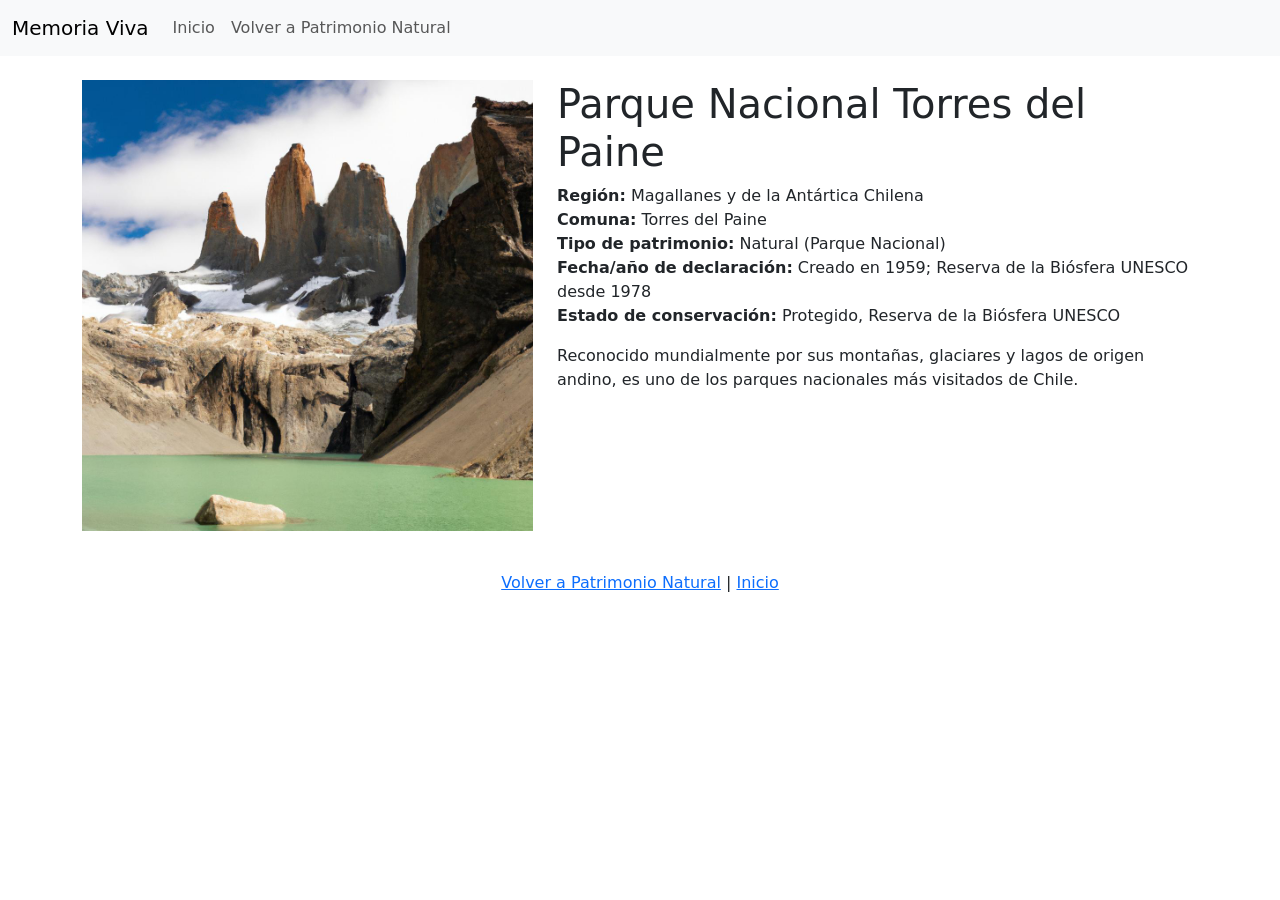
<file: torres-del-paine.html>
<!DOCTYPE html>
<html lang="es">

<head>
    <meta charset="UTF-8">
    <meta name="viewport" content="width=device-width, initial-scale=1.0">
    <title>Parque Nacional Torres del Paine - Ficha de patrimonio</title>
    <link rel="icon" type="image/svg+xml" href="img/favicon.png">
    <link href="https://cdn.jsdelivr.net/npm/bootstrap@5.3.8/dist/css/bootstrap.min.css" rel="stylesheet" integrity="sha384-sRIl4kxILFvY47J16cr9ZwB07vP4J8+LH7qKQnuqkuIAvNWLzeN8tE5YBujZqJLB" crossorigin="anonymous">
</head>

<body>
    <nav class="navbar navbar-expand-lg bg-body-tertiary">
        <div class="container-fluid">
            <a class="navbar-brand" href="index.html">Memoria Viva</a>
            <div class="collapse navbar-collapse show">
                <ul class="navbar-nav me-auto mb-2 mb-lg-0">
                    <li class="nav-item"><a class="nav-link" href="index.html">Inicio</a></li>
                    <li class="nav-item"><a class="nav-link" href="natural.html">Volver a Patrimonio Natural</a></li>
                </ul>
            </div>
        </div>
    </nav>

    <section class="container my-4">
        <article class="row">
            <div class="col-md-5">
                <img src="img/torres-del-paine.jpg" class="img-fluid" alt="Torres del Paine, Patagonia chilena">
            </div>
            <div class="col-md-7">
                <h1>Parque Nacional Torres del Paine</h1>
                <ul class="list-unstyled">
                    <li><strong>Región:</strong> Magallanes y de la Antártica Chilena</li>
                    <li><strong>Comuna:</strong> Torres del Paine</li>
                    <li><strong>Tipo de patrimonio:</strong> Natural (Parque Nacional)</li>
                    <li><strong>Fecha/año de declaración:</strong> Creado en 1959; Reserva de la Biósfera UNESCO desde 1978</li>
                    <li><strong>Estado de conservación:</strong> Protegido, Reserva de la Biósfera UNESCO</li>
                </ul>
                <p>Reconocido mundialmente por sus montañas, glaciares y lagos de origen andino, es uno de los parques nacionales más visitados de Chile.</p>
            </div>
        </article>
    </section>

    <footer class="text-center py-3">
        <p><a href="natural.html">Volver a Patrimonio Natural</a> | <a href="index.html">Inicio</a></p>
    </footer>

    <script src="https://cdn.jsdelivr.net/npm/bootstrap@5.3.8/dist/js/bootstrap.bundle.min.js" integrity="sha384-FKyoEForCGlyvwx9Hj09JcYn3nv7wiPVlz7YYwJrWVcXK/BmnVDxM+D2scQbITxI" crossorigin="anonymous"></script>
</body>
</html>
</file>
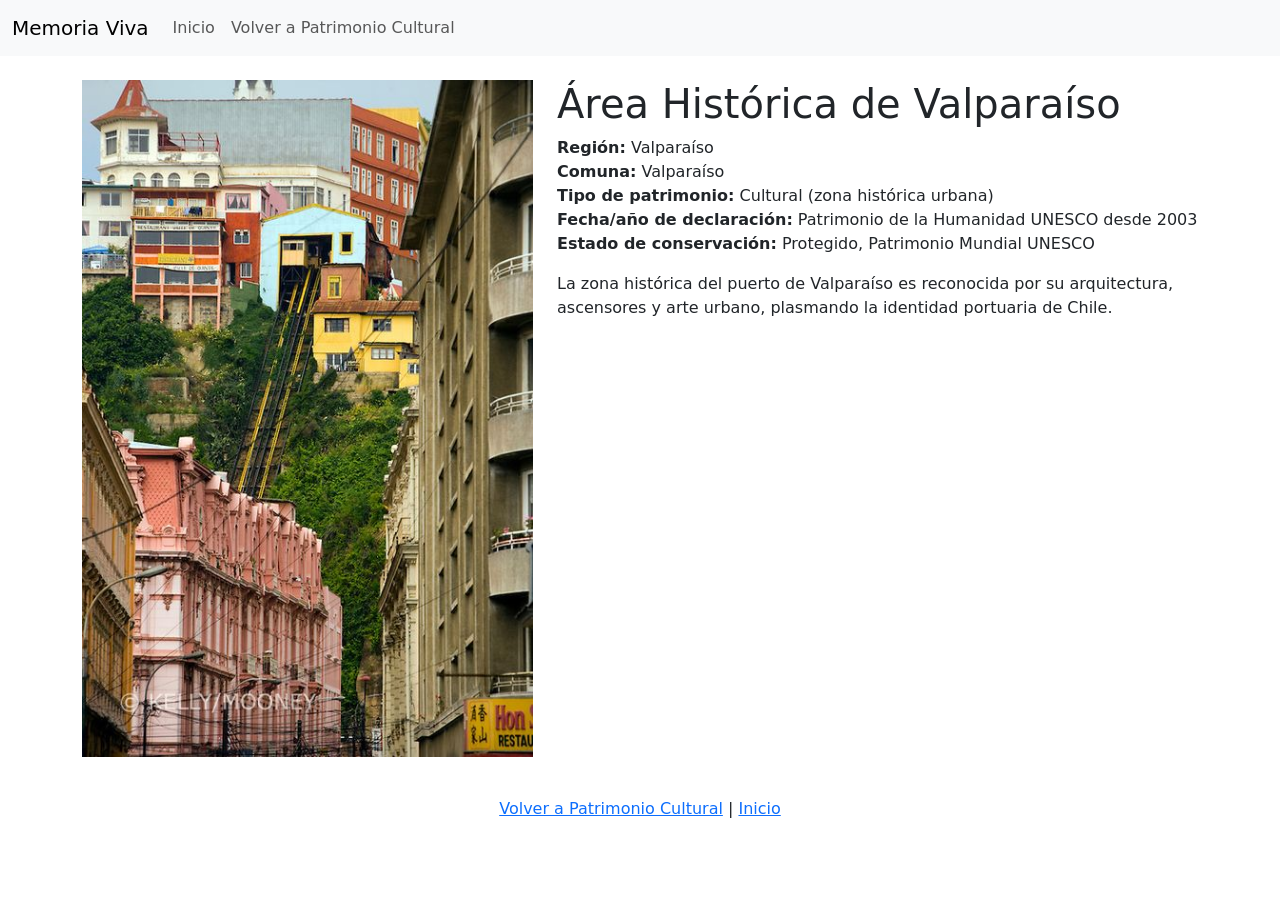
<file: valparaiso.html>
<!DOCTYPE html>
<html lang="es">

<head>
    <meta charset="UTF-8">
    <meta name="viewport" content="width=device-width, initial-scale=1.0">
    <title>Valparaíso - Ficha de patrimonio</title>
    <link rel="icon" type="image/svg+xml" href="img/favicon.png">
    <link href="https://cdn.jsdelivr.net/npm/bootstrap@5.3.8/dist/css/bootstrap.min.css" rel="stylesheet" integrity="sha384-sRIl4kxILFvY47J16cr9ZwB07vP4J8+LH7qKQnuqkuIAvNWLzeN8tE5YBujZqJLB" crossorigin="anonymous">
</head>

<body>
    <nav class="navbar navbar-expand-lg bg-body-tertiary">
        <div class="container-fluid">
            <a class="navbar-brand" href="index.html">Memoria Viva</a>
            <div class="collapse navbar-collapse show">
                <ul class="navbar-nav me-auto mb-2 mb-lg-0">
                    <li class="nav-item"><a class="nav-link" href="index.html">Inicio</a></li>
                    <li class="nav-item"><a class="nav-link" href="cultural.html">Volver a Patrimonio Cultural</a></li>
                </ul>
            </div>
        </div>
    </nav>

    <section class="container my-4">
        <article class="row">
            <div class="col-md-5">
                <img src="img/valparaiso.jpg" class="img-fluid" alt="Cerros y arquitectura de Valparaíso">
            </div>
            <div class="col-md-7">
                <h1>Área Histórica de Valparaíso</h1>
                <ul class="list-unstyled">
                    <li><strong>Región:</strong> Valparaíso</li>
                    <li><strong>Comuna:</strong> Valparaíso</li>
                    <li><strong>Tipo de patrimonio:</strong> Cultural (zona histórica urbana)</li>
                    <li><strong>Fecha/año de declaración:</strong> Patrimonio de la Humanidad UNESCO desde 2003</li>
                    <li><strong>Estado de conservación:</strong> Protegido, Patrimonio Mundial UNESCO</li>
                </ul>
                <p>La zona histórica del puerto de Valparaíso es reconocida por su arquitectura, ascensores y arte urbano, plasmando la identidad portuaria de Chile.</p>
            </div>
        </article>
    </section>

    <footer class="text-center py-3">
        <p><a href="cultural.html">Volver a Patrimonio Cultural</a> | <a href="index.html">Inicio</a></p>
    </footer>

    <script src="https://cdn.jsdelivr.net/npm/bootstrap@5.3.8/dist/js/bootstrap.bundle.min.js" integrity="sha384-FKyoEForCGlyvwx9Hj09JcYn3nv7wiPVlz7YYwJrWVcXK/BmnVDxM+D2scQbITxI" crossorigin="anonymous"></script>
</body>
</html>
</file>
<file: css/style.css>
header {
    text-align: center;
    background-color: #2b680c;
    padding: 20px;
}

body {
    font-family: Arial, sans-serif;
    margin: 0;
    padding: 0;
    background-color: #5cd709;}
</file>
